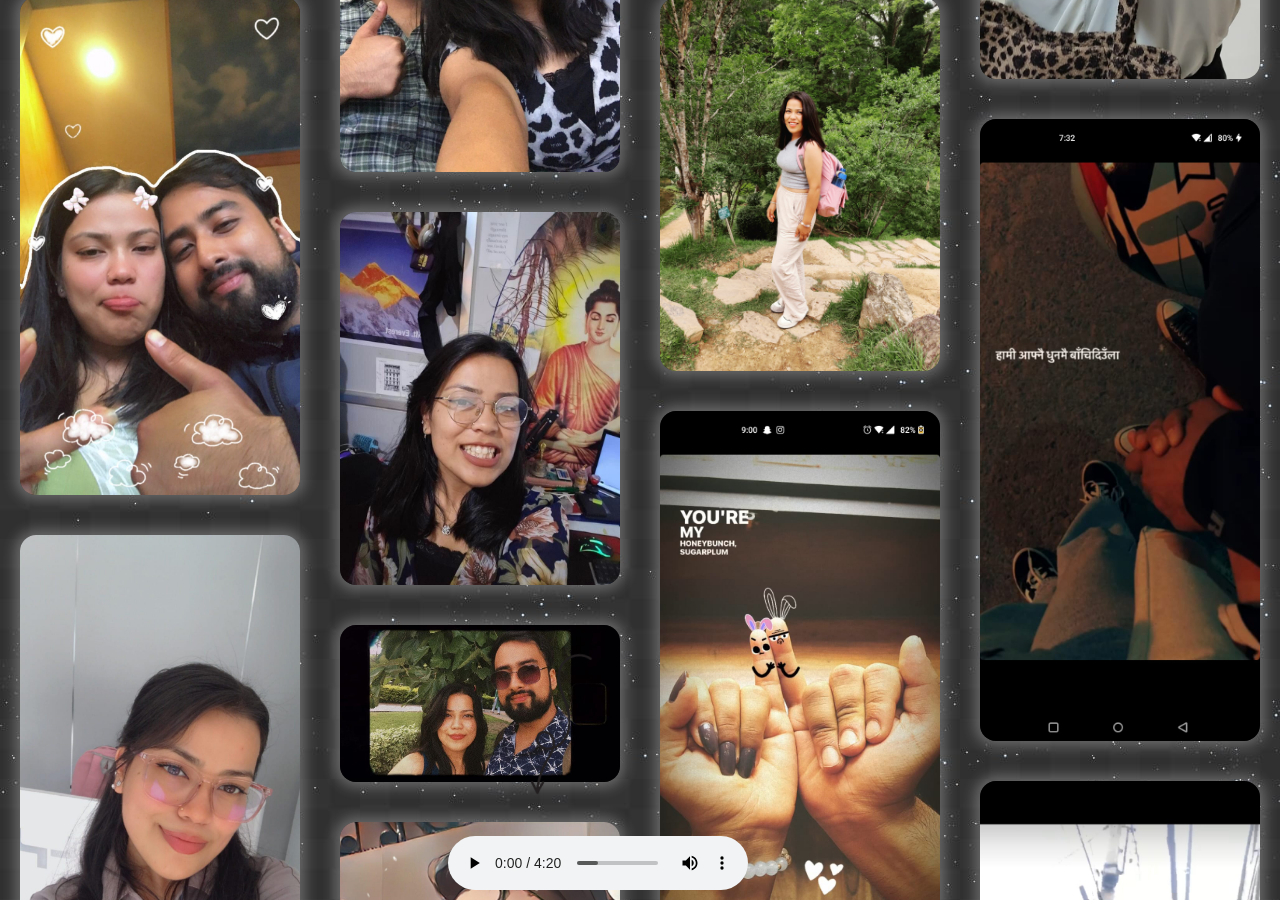
<file: us.html>
<!DOCTYPE html>
<html lang="en">

<head>
    <meta charset="UTF-8">
    <meta name="viewport" content="width=device-width, initial-scale=1.0">
    <title>Self Scrolling Gallery</title>
    <link rel="stylesheet" href="us.css">
</head>

<body>
    <canvas></canvas>
    <div class="gallery">
        <div class="column column1">
            <div class="item">
                <img src="images/us0.jpeg" width="100%" alt="">
            </div>
            <div class="item">
                <img src="images/us1.jpeg" width="100%" alt="" srcset="">
            </div>
            <div class="item">
                <img src="images/us2.jpeg" width="100%" alt="" srcset="">
            </div>
            <div class="item">
                <img src="images/us3.jpeg" width="100%" alt="" srcset="">
            </div>
            <div class="item">
                <img src="images/us4.jpeg" width="100%" alt="" srcset="">
            </div>
            <div class="item">
                <img src="images/us5.jpeg" width="100%" alt="" srcset="">
            </div>

        </div>
        <div class="column column2">
            <div class="item">
                <img src="images/us6.jpeg" width="100%" alt="" srcset="">
            </div>
            <div class="item">
                <img src="images/us7.jpeg" width="100%" alt="" srcset="">
            </div>
            <div class="item">
                <img src="images/us8.jpeg" width="100%" alt="" srcset="">
            </div>
            <div class="item">
                <img src="images/us9.jpeg" width="100%" alt="" srcset="">
            </div>
            <div class="item">
                <img src="images/us10.jpeg" width="100%" alt="" srcset="">
            </div>
            <div class="item">
                <img src="images/us11.jpeg" width="100%" alt="" srcset="">
            </div>
        </div>
        <div class="column column3">
            <div class="item">
                <img src="images/us12.jpeg" width="100%" alt="" srcset="">
            </div>
            <div class="item">
                <img src="images/us13.jpeg" width="100%" alt="" srcset="">
            </div>
            <div class="item">
                <img src="images/us14.jpeg" width="100%" alt="" srcset="">
            </div>
            <div class="item">
                <img src="images/us15.jpeg" width="100%" alt="" srcset="">
            </div>
            <div class="item">
                <img src="images/us16.jpeg" width="100%" alt="" srcset="">
            </div>
            <div class="item">
                <img src="images/us17.jpeg" width="100%" alt="" srcset="">
            </div>
        </div>
        <div class="column column4">
            <div class="item">
                <img src="images/us18.jpeg" width="100%" alt="" srcset="">
            </div>
            <div class="item">
                <img src="images/us19.jpeg" width="100%" alt="" srcset="">
            </div>
            <div class="item">
                <img src="images/us20.jpeg" width="100%" alt="" srcset="">
            </div>
            <div class="item">
                <img src="images/us21.jpeg" width="100%" alt="" srcset="">
            </div>
            <div class="item">
                <img src="images/us22.jpeg" width="100%" alt="" srcset="">
            </div>
            <div class="item">
                <img src="images/us23.jpeg" width="100%" alt="" srcset="">
            </div>
        </div>
    </div>

    <img src="images/curly-arrow.webp" alt="" srcset="" class="curly-arrow curly-arrow-1">
    <audio controls autoplay class="custom-audio" oncanplaythrough="this.play();">
        <source src="audio/mutu-sumpideu-007.mp3#t=00:00:16" type="audio/ogg">
<!--         <source src="audio/ful-jasti-030.mp3#t=00:00:30" type="audio/ogg"> -->
        Your browser does not support the audio element.
    </audio>
    <script src="us.js"></script>
</body>

</html>
</file>
<file: us.css>
body {
  margin: 0;
  padding: 0;
  overflow: hidden;
  /* background-color: #f0f0f0; */
  background-color: black;
  background-image: url("/images/star.jpg");
}

.gallery {
  display: flex;
  width: 100%;
  height: 100vh;
  overflow: hidden;
}

.column {
  flex: 1;
  display: flex;
  flex-direction: column;
  overflow: hidden;
}

.item {
  padding: 20px;
  gap: 10px;
  flex-shrink: 0;
  width: 100%;
  box-sizing: border-box;
}

img {
  display: block;
}

.item img {
  border-radius: 1rem;
  -webkit-box-shadow: 0px 0px 14px 5px rgba(255, 255, 255, 0.28);
  -moz-box-shadow: 0px 0px 14px 5px rgba(255, 255, 255, 0.28);
  box-shadow: 0px 0px 14px 5px rgba(255, 255, 255, 0.28);
}

canvas {
  position: absolute;
  top: 0;
  left: 0;
  width: 100%;
  height: 100%;
  z-index: 2;
}

.custom-audio {
  position: absolute;
  transform-style: preserve-3d;
  bottom: 10px;
  left: 35vw;
  z-index: 1000;
}

.curly-arrow {
  position: absolute;
  height: 170px;
  width: 170px;
  transform: scaleY(-1);
  top: 71%;
  left: 37%;
  rotate: 101deg;
  z-index: 1001;
}
</file>
